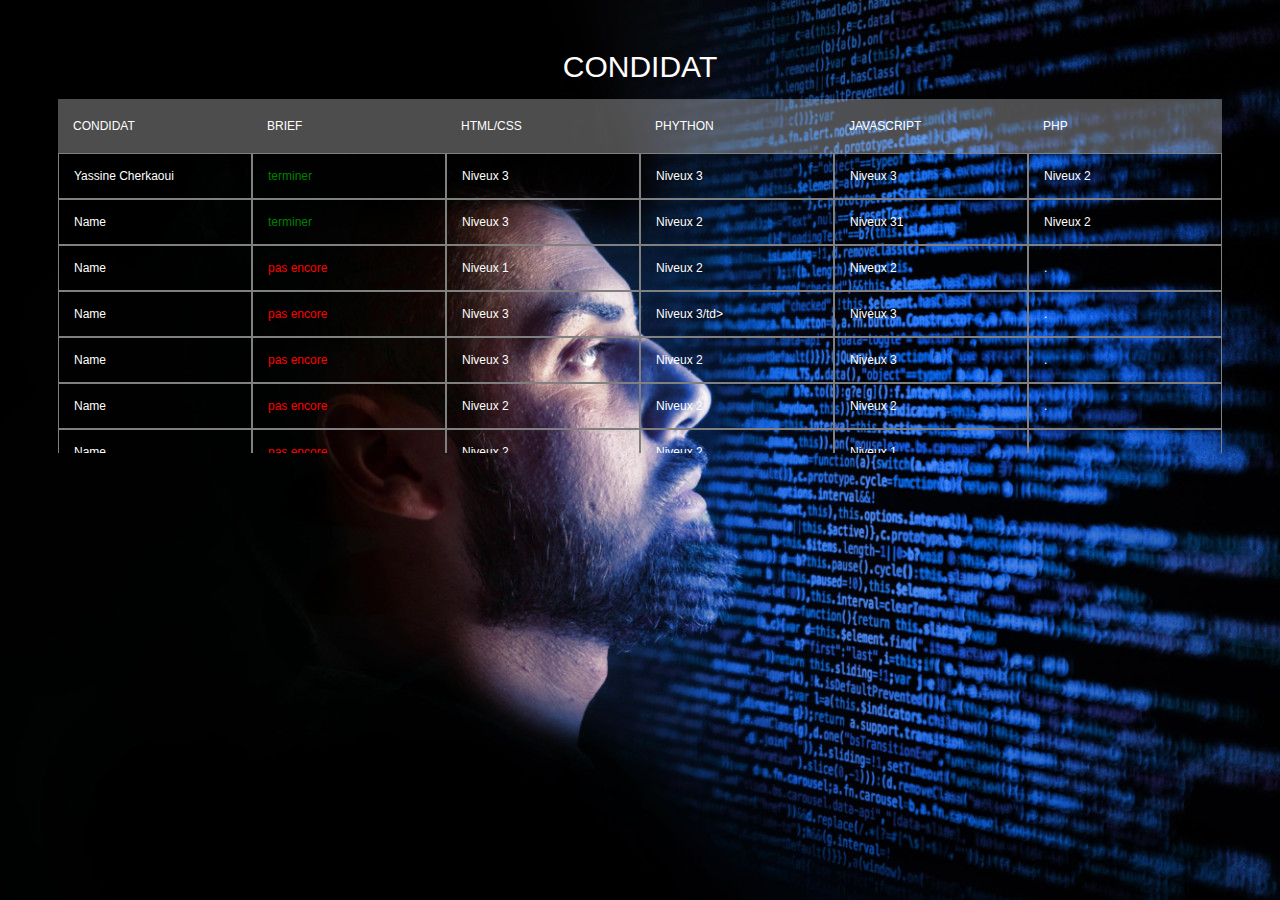
<file: dochboard.html>
<!DOCTYPE html>
<html lang="en">
<head>
    <meta charset="UTF-8">
    
    <link rel="stylesheet" href="Css/board.css">
    <title>board</title>
</head>
<body>
        <section>
                
                <h1>CONDIDAT</h1>
                <div class="tbl-header">
                  <table cellpadding="0" cellspacing="0" border="0">
                    <thead>
                      <tr>
                        <th>Condidat</th>
                        <th>Brief</th>
                        <th>Html/css</th>
                        <th>Phython</th>
                        <th> JavaScript</th>
                        <th> Php</th>
                      </tr>
                    </thead>
                  </table>
                </div>
                <div class="tbl-content">
                  <table cellpadding="0" cellspacing="0" border="0">
                    <tbody>
                      <tr>
                        <td>Yassine Cherkaoui</td>
                        <td class="verre">terminer</td>
                        <td>Niveux 3</td>
                        <td>Niveux 3</td>
                        <td>Niveux 3</td>
                        <td>Niveux 2</td>
                      </tr>
                      <tr>
                        <td>Name</td>
                        <td class="verre">terminer</td>
                        <td>Niveux 3</td>
                        <td>Niveux 2</td>
                        <td>Niveux 31</td>
                        <td>Niveux 2</td>
                      </tr>
                      <tr>
                        <td>Name</td>
                        <td class="red">pas encore</td>
                        <td>Niveux 1</td>
                        <td>Niveux 2</td>
                        <td>Niveux 2</td>
                        <td>.</td>
                      </tr>
                      <tr>
                        <td>Name</td>
                        <td class="red">pas encore</td>
                        <td>Niveux 3</td>
                        <td>Niveux 3/td>
                        <td>Niveux 3</td>
                        <td>.</td>
                      </tr>
                      <tr>
                        <td>Name</td>
                        <td class="red">pas encore </td>
                        <td>Niveux 3</td>
                        <td>Niveux 2</td>
                        <td>Niveux 3</td>
                        <td>.</td>
                      </tr>
                      <tr>
                        <td>Name</td>
                        <td class="red">pas encore</td>
                        <td>Niveux 2</td>
                        <td>Niveux 2</td>
                        <td>Niveux 2</td>
                        <td>.</td>
                      </tr>
                      <tr>
                        <td>Name</td>
                        <td class="red">pas encore</td>
                        <td>Niveux 2</td>
                        <td>Niveux 2</td>
                        <td>Niveux 1</td>
                        <td>.</td>
                      </tr>
                      <tr>
                        <td>Name</td>
                        <td class="red">pas encore</td>
                        <td>Niveux 1</td>
                        <td>Niveux 1</td>
                        <td>Niveux 1</td>
                        <td>.</td>
                      </tr>
                      <tr>
                        <td>Name</td>
                        <td class="red">pas encore </td>
                        <td>Niveux 1</td>
                        <td>Niveux 1</td>
                        <td>Niveux 1</td>
                        <td>.</td>
                      </tr>
                      <tr>
                        <td>Name</td>
                        <td class="verre">Terminer</td>
                        <td>Niveux 1</td>
                        <td>Niveux 1</td>
                        <td>Niveux 1</td>
                        <td>Niveux 2</td>
                      </tr>
                      
                      
                      
                    </tbody>
                  </table>
                </div>
              </section>
              
              
              
    
</body>
</html>
</file>
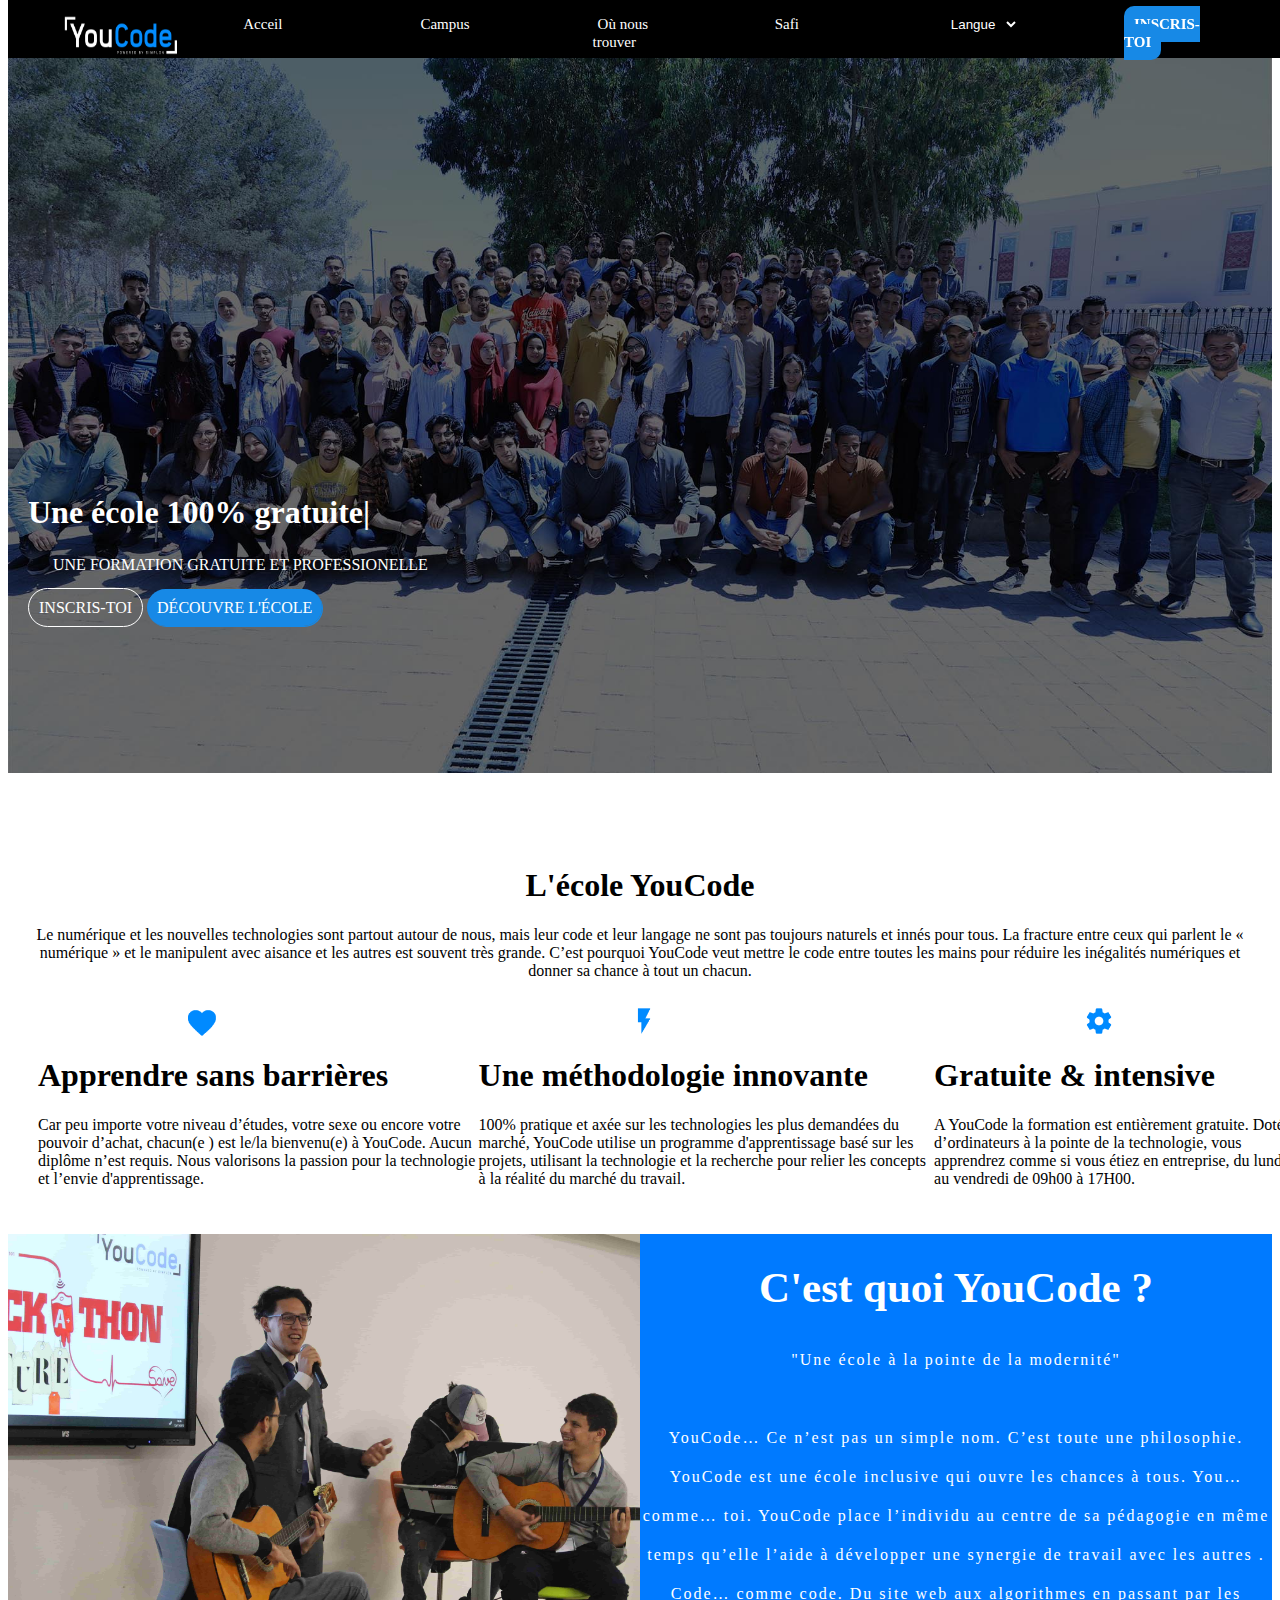
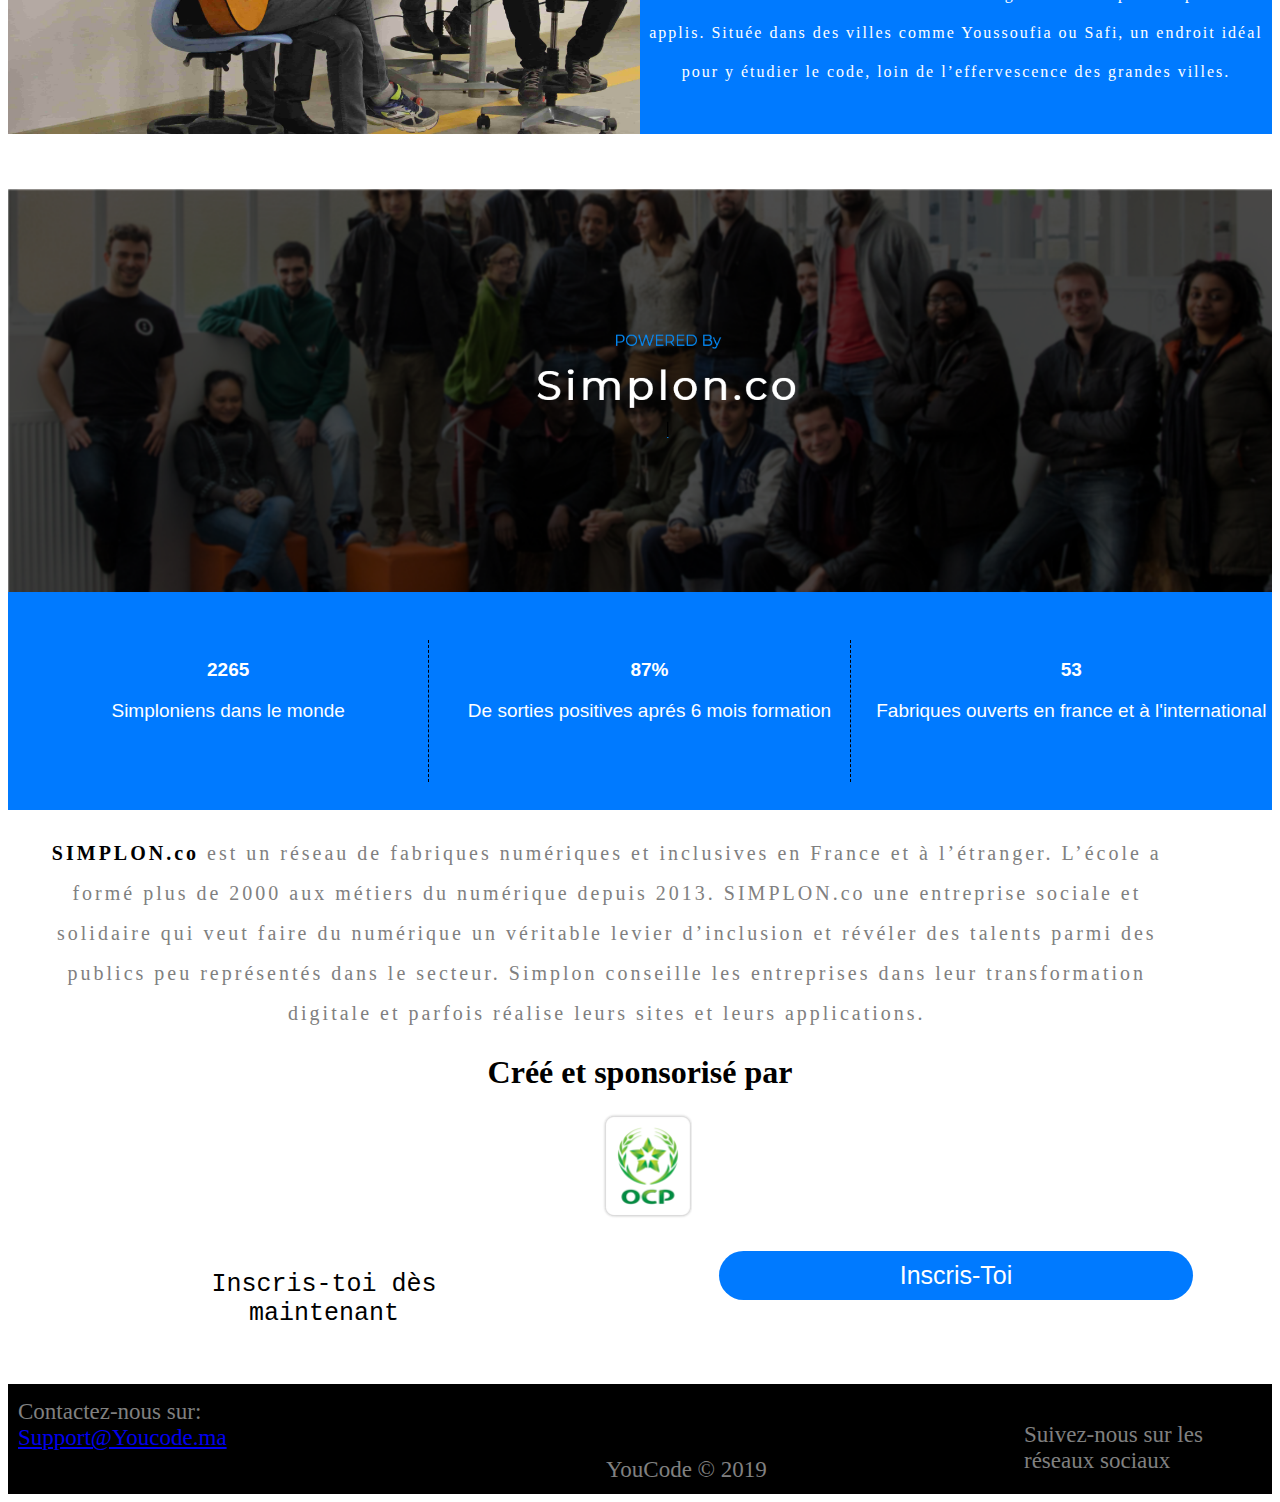
<file: Home.html>
<!DOCTYPE html>
<html lang="en">
<head>
    <meta charset="UTF-8">
    <meta name="viewport" content="width=device-width, initial-scale=1.0">
    <meta http-equiv="X-UA-Compatible" content="ie=edge">
    <link rel="stylesheet" href="Css/HomeCss.css">
    <title>Home</title>
    <style>
      
    </style>
</head>
<body>

<!--Header-->
<div class="d1"> <!--BackgrandImage-->
    <nav class="navbar">
        <ul>

            <li class="li li1">
               <img src="img/white.png" width="120px" height="40px" alt ="image">
<!--image-->
            </li>
            <li class="li li2">
             
                <a href="#">Acceil</a>
                </li>
                <li class="li li3">
                <!--champus-->
                <a href="#">Campus</a>
                    </li>
                    <li class="li li4">
                            <a href="#">Où nous trouver</a>
                            <!--brief-->
                                </li>
                                <li class="li li5">
                                    <a href="#">Safi</a>
                                    <!--brief-->
                                        </li>
                                <li class="li li6">
                                     <select id="select1">
                                                <option value="Langue">Langue</option>
                                            <option value="Français">Français</option>
                                            <option value="Arabe">Arabe</option>
                                        </select>
                                        <!--brief-->
                                            </li>
                                <li class="li li5">
                                        <a href="#" id="a5">INSCRIS-TOI</a>
                                        <!--brief-->
                                            </li>
        </ul>

      </nav></div>
      <div class="div1">
            <h1>
                    <!--Tittle-->
                    Une école 100% gratuite|
                </h1>
                <p id="paragraph1">
                   
                      UNE FORMATION GRATUITE ET PROFESSIONELLE    
                </p>
                <!--2 button Hever-->
                <a href="#" class="link1">INSCRIS-TOI</a>
                <a href="#" class="link2"><i class="fas fa-play-circle"></i> DÉCOUVRE L'ÉCOLE </a>
      </div>
      <!--body-->

                    <div class="divGeneral">
                                                 
                                                                            <div style="text-align: center; width: 100%; height: 50%; ">
                                                                                        <h1> L'école YouCode</h1>
                                                                                        <p style="margin:10px;">
                                                                                            Le numérique et les nouvelles technologies sont partout autour de nous, mais leur code et leur langage ne sont pas toujours naturels et innés pour tous. 
                                                                                            La fracture entre ceux qui parlent le « numérique » et le manipulent avec aisance et les autres est souvent très grande.
                                                                                            C’est pourquoi YouCode veut mettre le code entre toutes les mains pour réduire les inégalités numériques et donner sa chance à tout un chacun.
                                                                                        </p>
                                                                            
                                                                            </div>
                                                       <div id="divGen">                 
                                                                <div class="divP1 divC1">
                                                                                <p id="parImage" ></p>
                                                                              <h1><!--title para1-->Apprendre sans barrières</h1>
                                                                                <p>Car peu importe votre niveau d’études, votre sexe ou encore votre pouvoir d’achat,
                                                                                     chacun(e ) est le/la bienvenu(e) à YouCode. Aucun diplôme n’est requis.
                                                                                     Nous valorisons la passion pour la technologie et l’envie d'apprentissage.</p>
                                                                               
                                                                </div>
                                                                         <div class="divP1 divC2">
                                                                                <p id="parImage2" ></p>
                                                                                <h1><!--title para1--> Une méthodologie innovante</h1>
                                                                                <p><!-- Text1-->
                                                                                    100% pratique et axée sur les technologies les plus demandées du marché,
                                                                                     YouCode utilise un programme d'apprentissage basé sur les projets,
                                                                                     utilisant la technologie et la recherche pour relier les concepts à la réalité du marché du travail.
                                                                                </p>
                                                                                
                                                                         </div>
                                                                        <div class="divP1 divC3">
                                                                                <p id="parImage3" ></p>
                                                                                <h1><!--title para1-->Gratuite & intensive</h1>
                                                                                <p><!-- Text1-->
                                                                                    A YouCode la formation est entièrement gratuite. Dotés d’ordinateurs à la pointe de la technologie,
                                                                                     vous apprendrez comme si vous étiez en entreprise, du lundi au vendredi de 09h00 à 17H00.
                                                                                </p>
                                                                                
                                                                        </div>
                                                 </div>
    </div>
    <div class="divpran2">
                                    <div>
                            
                                    </div>
                                <div class="divBlue"><!--Text BackColor Blue-->
                                        <h1>
                                                C'est quoi YouCode ?
                                        </h1>
                                        <p>
                                                "Une école à la pointe de la modernité" <br>
                                                <br>

                                                YouCode… Ce n’est pas un simple nom. C’est toute une philosophie.
                                                 YouCode est une école inclusive qui ouvre les chances à tous. You… comme… toi.
                                                  YouCode place l’individu au centre de sa pédagogie en même temps qu’elle l’aide à développer une synergie de travail avec les autres .
                                                   Code… comme code. Du site web aux algorithmes en passant par les applis.
                                                 Située dans des villes comme Youssoufia ou Safi, un endroit idéal pour y étudier le code,
                                                  loin de l’effervescence des grandes villes.
                                        </p>
                                </div>
    </div>
    <div class="divprans3">
    <div class="divprans3Img div1p"><!-- Image-->
     
    
    </div>
                                    <div class="divprans3Img div2p"><!-- Les text-->
                                                            <div class=" divCh divCh1">
                                                                   <p> 2265</p>
                                                                    Simploniens dans le monde
                                                            </div>
                                                            <div class=" divCh divCh1">
                                                                <!--meme class-->
                                                            <p> 87%</p>   
                                                        De sorties positives aprés 6 mois formation
                                                                </div>
                                                                <div class="divCh">
                                                                <!--meme class-->
                                                              <p>53</p>  
                                                        Fabriques ouverts en france et à l'international
                                                                    </div>
                                    </div>
    </div>
    <div class="dv1">
            <!--text--><span id="tbold">SIMPLON.co</span> est un réseau de fabriques numériques et inclusives en France et à l’étranger. L’école a formé plus de 2000 aux métiers du numérique depuis 2013.

SIMPLON.co une entreprise sociale et solidaire qui veut faire du numérique un véritable levier d’inclusion et révéler des talents parmi des publics peu représentés dans le secteur.

Simplon conseille les entreprises dans leur transformation digitale et parfois réalise leurs sites et leurs applications.
    </div>
    <div class="dv2">
                                <h1><!--title--> Créé et sponsorisé par</h1>
                                <p class="paraImge"></p>
                                <div id="dd1">
                                    <p class="paraflex paraflex1"> <!-- title--> Inscris-toi dès maintenant</h1>
                                    <p class="paraflex paraflex2"><button><!--Hever--> Inscris-Toi</button></p>
                                </div>
    </div>

</div>
<!--FOOTER les div meme class-->
                        <div class="dv3">
                                
                                
                                        <div class="df1">Contactez-nous sur:
                                        <br>
                                    <!--icon Message--> <a href="#">Support@Youcode.ma</a>    
                                        </div>
                                        <div class="df1 dfc1"> <p id="tcenter">YouCode © 2019</p></div>
                                        <div class="df1 dfc2"> <p>Suivez-nous sur les réseaux sociaux</p>
                                        
                                            <!--iCon-->
                                            <i><!--facebook--></i>
                                            <i> <!--twitter--></i>
                                            <i> <!--linkdin--></i>
                                            <i> <!--youtube--></i>
                                        </div>
                            </div>
    </body>
</html>
</file>
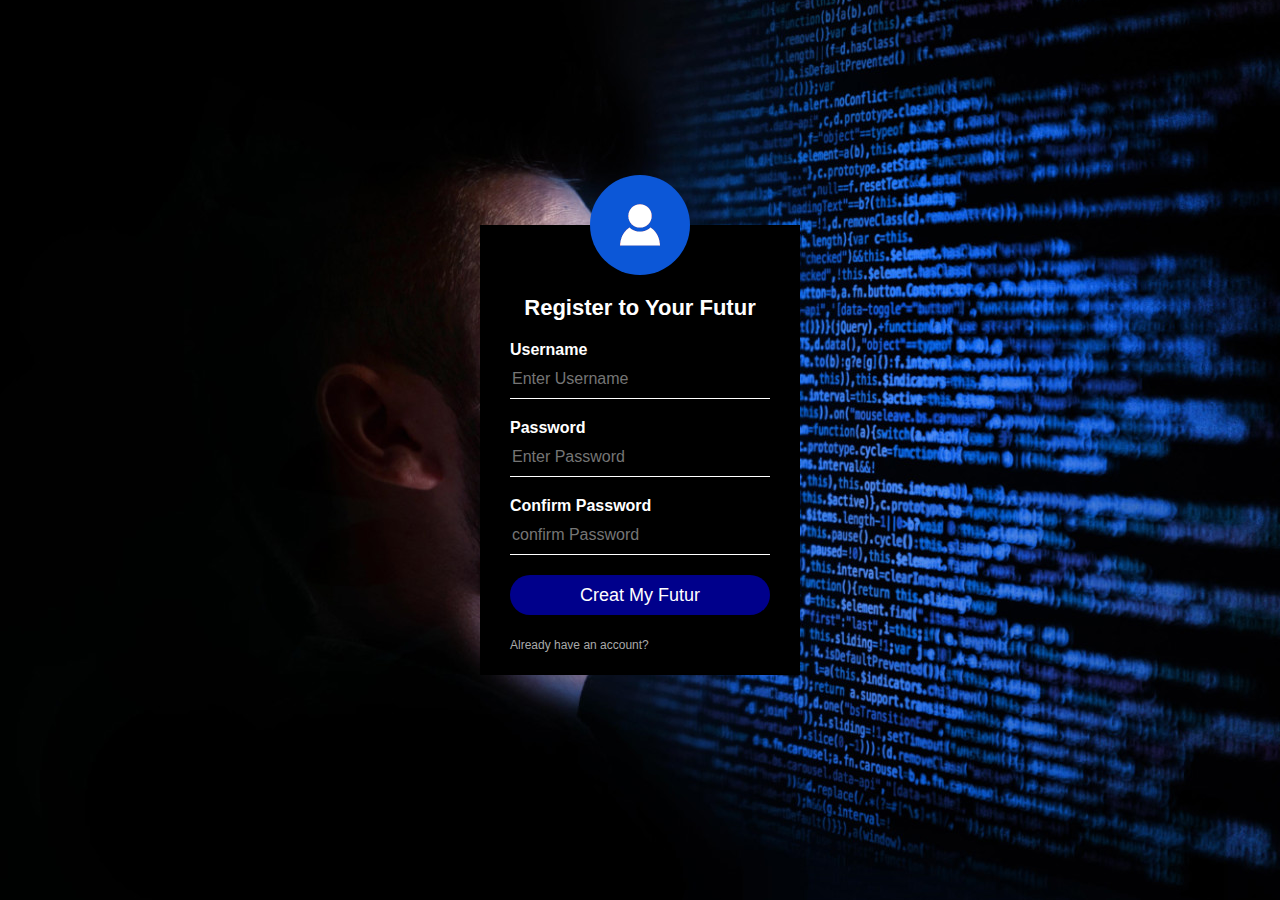
<file: Inscription.html>
<html>
<head>
<title>Login</title>
    <link rel="stylesheet" type="text/css" href="Css/InscriptionCss.css">
<body>
    <div class="loginbox">
    <img src="img/avatar.png" class="avatar">
        <h1>Register to Your Futur</h1>
        <form>
            <p>Username</p>
            <input type="text" name="" placeholder="Enter Username">
            <p>Password</p>
            <input type="password" name="" placeholder="Enter Password">
            <p>Confirm Password</p>
            <input type="password" name="" placeholder="confirm Password">
            <input type="submit" name="" value="Creat My Futur">
            <a href="#">Already have an account?</a><br>
        
        </form>
        
    </div>

</body>
</head>
</html>
</file>
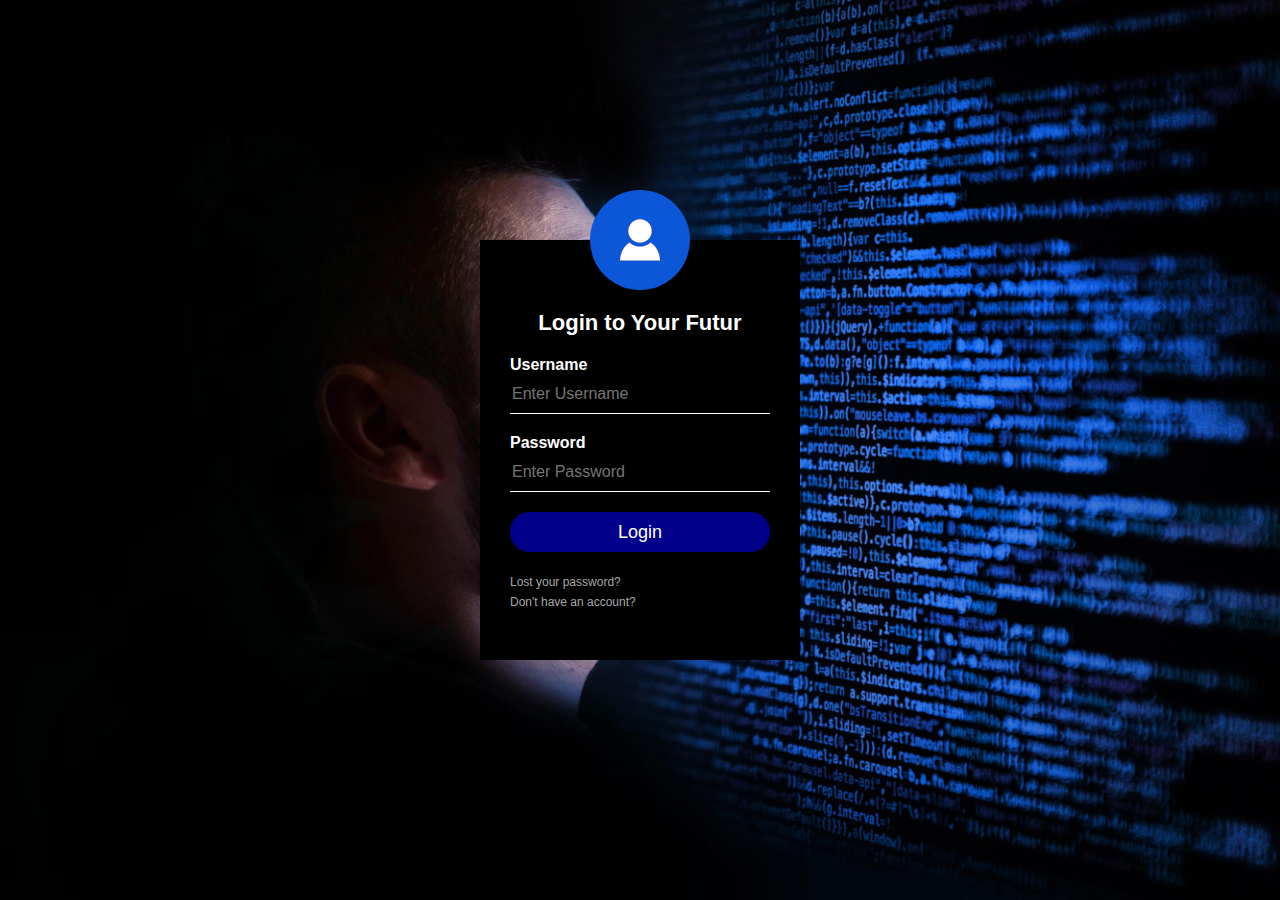
<file: login.html>
<html>
<head>
<title>Login</title>
    <link rel="stylesheet" type="text/css" href="Css/logingcss.css">
<body>
    <div class="loginbox">
    <img src="img/avatar.png" class="avatar">
        <h1>Login to Your Futur</h1>
        <form>
            <p>Username</p>
            <input type="text" name="" placeholder="Enter Username">
            <p>Password</p>
            <input type="password" name="" placeholder="Enter Password">
            <input type="submit" name="" value="Login">
            <a href="lost password.html">Lost your password?</a><br>
            <a href="Inscription.html">Don't have an account?</a>
        </form>
        
    </div>

</body>
</head>
</html>
</file>
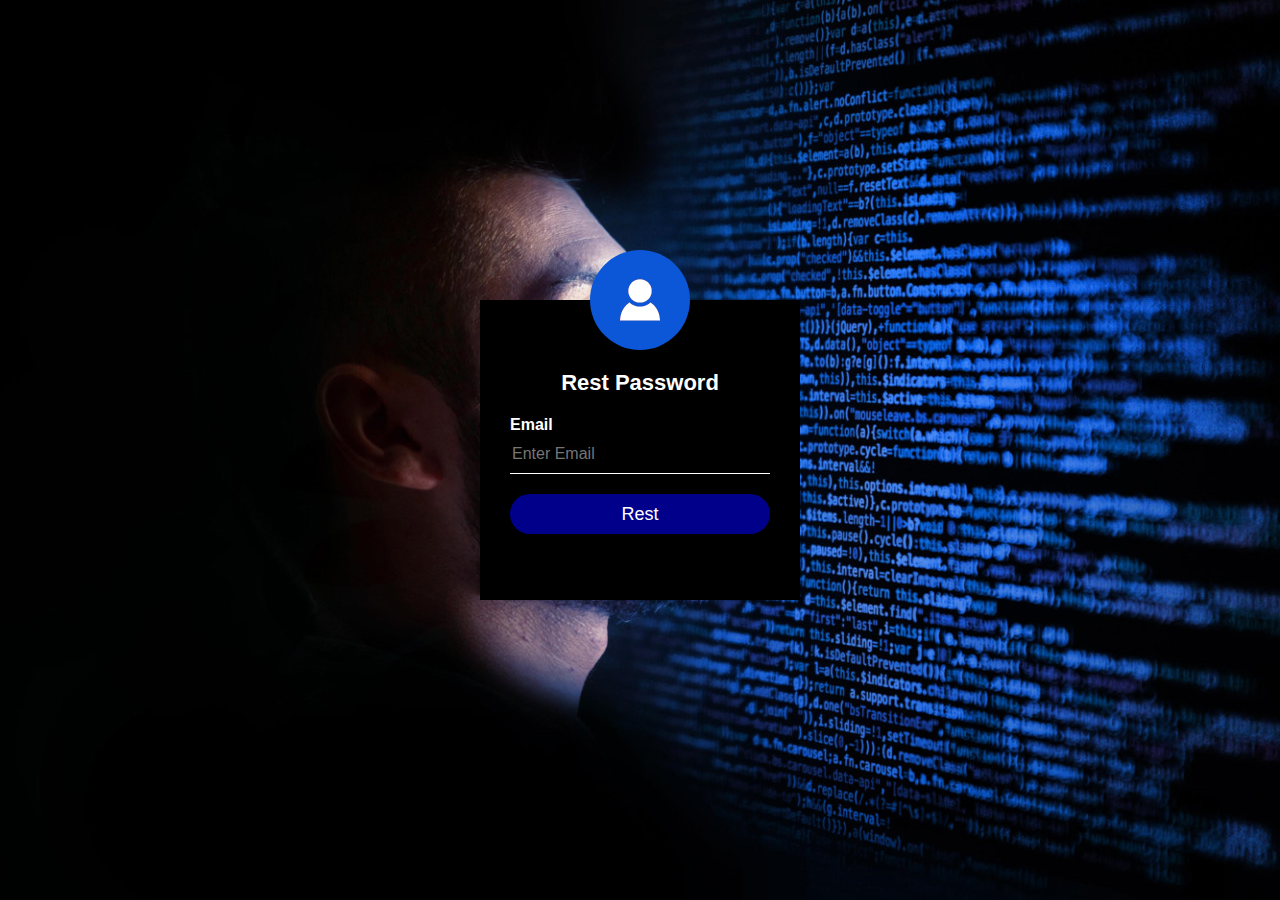
<file: lost password.html>
<html>
<head>
<title>Rest</title>
    <link rel="stylesheet" type="text/css" href="Css/lostcss.css">
<body>
    <div class="loginbox">
    <img src="img/avatar.png" class="avatar">
        <h1>Rest Password</h1>
        <form>
            <p>Email</p>
            <input type="text" name="" placeholder="Enter Email">
            
            <input type="submit" name="" value="Rest">
            
        </form>
        
    </div>

</body>
</head>
</html>
</file>
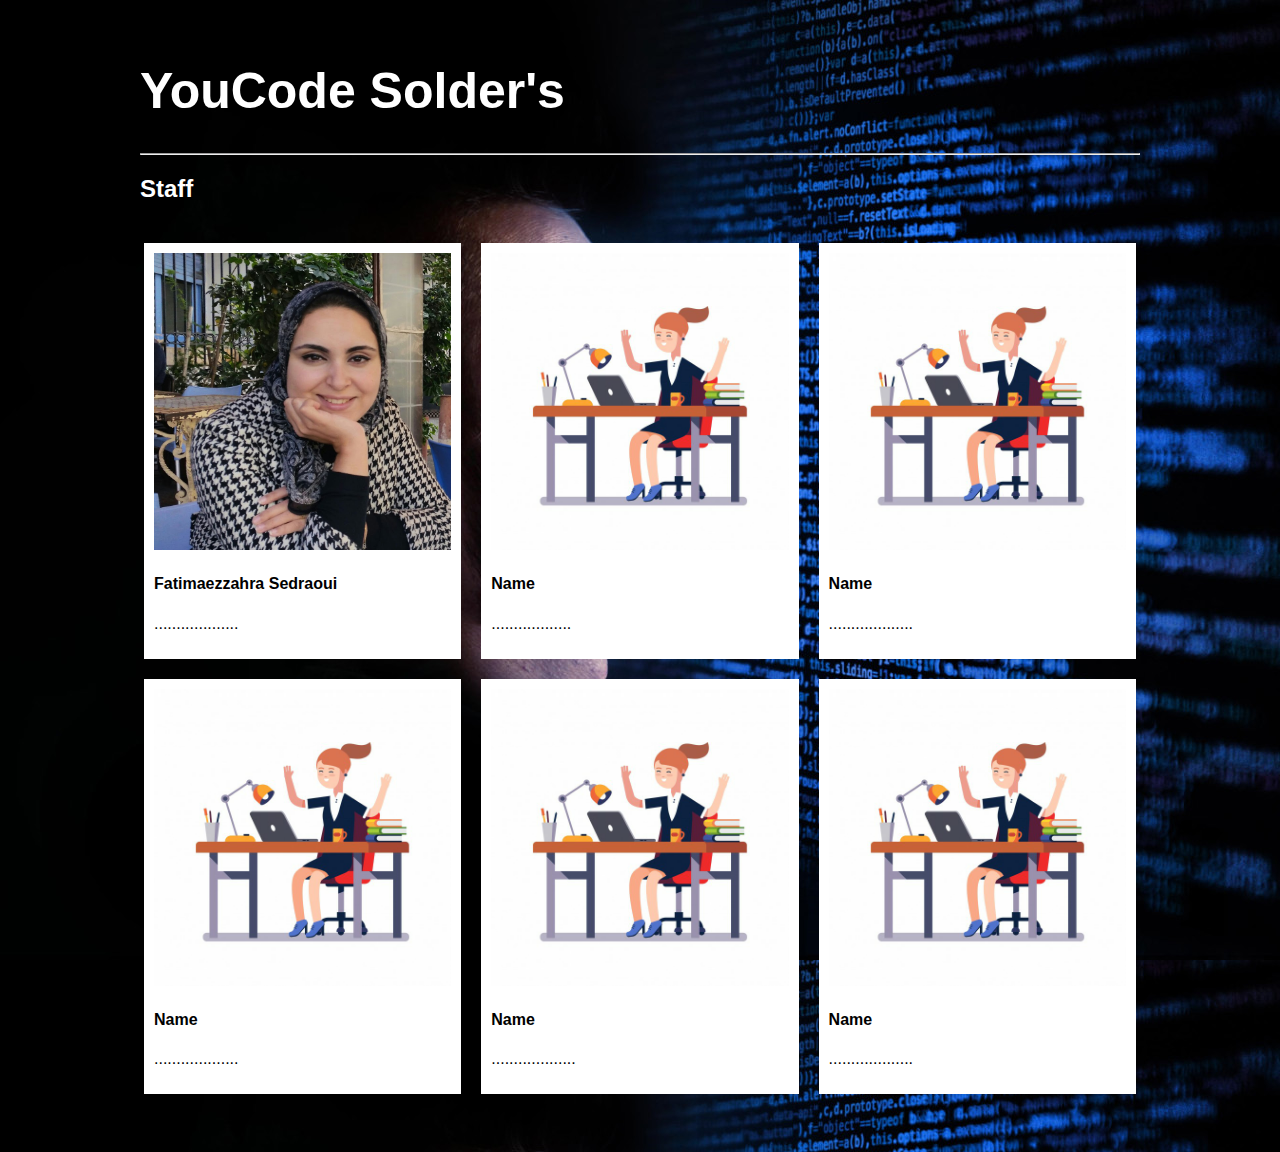
<file: Staff.html>
<!DOCTYPE html>
<html>
<head>
    <title>Staff</title>
<meta name="viewport" content="width=device-width, initial-scale=1">
<link rel="stylesheet" href="Css/TeamCss.css">
</head>
<body>


<div class="main">

<h1>YouCode Solder's</h1>
<hr>
<h2>Staff</h2>

<div class="row">
    <div class="column ">
      <div class="content">
        <img src="img/Staff.jpg" alt="Staff" style="width:100%">
        <h4>Fatimaezzahra Sedraoui</h4>
        <p>...................</p>
      </div>
    </div>
    <div class="column ">
      <div class="content">
      <img src="img/Staff.png" alt="pic" style="width:100%">
        <h4>Name</h4>
        <p>..................</p>
      </div>
    </div>
    <div class="column ">
      <div class="content">
      <img src="img/Staff.png" alt="pic" style="width:100%">
        <h4>Name</h4>
        <p>...................</p>
      </div>
    </div>
    <div class="column ">
      <div class="content">
      <img src="img/Staff.png" alt="pic" style="width:100%">
        <h4>Name</h4>
        <p>...................</p>
      </div>
    </div>
    <div class="column ">
      <div class="content">
      <img src="img/Staff.png" alt="pic" style="width:100%">
        <h4>Name</h4>
        <p>...................</p>
      </div>
    </div>
    <div class="column ">
      <div class="content">
      <img src="img/Staff.png" alt="pic" style="width:100%">
        <h4>Name</h4>
        <p>...................</p>
      </div>
    </div>


  <script>
    filterSelection("all")
    function filterSelection(c) {
      var x, i;
      x = document.getElementsByClassName("column");
      if (c == "all") c = "";
      for (i = 0; i < x.length; i++) {
        w3RemoveClass(x[i], "show");
        if (x[i].className.indexOf(c) > -1) w3AddClass(x[i], "show");
      }
    }
    
    function w3AddClass(element, name) {
      var i, arr1, arr2;
      arr1 = element.className.split(" ");
      arr2 = name.split(" ");
      for (i = 0; i < arr2.length; i++) {
        if (arr1.indexOf(arr2[i]) == -1) {element.className += " " + arr2[i];}
      }
    }
    
    function w3RemoveClass(element, name) {
      var i, arr1, arr2;
      arr1 = element.className.split(" ");
      arr2 = name.split(" ");
      for (i = 0; i < arr2.length; i++) {
        while (arr1.indexOf(arr2[i]) > -1) {
          arr1.splice(arr1.indexOf(arr2[i]), 1);     
        }
      }
      element.className = arr1.join(" ");
    }
    
    
    
    
    </script>
</body>
</html>
</file>
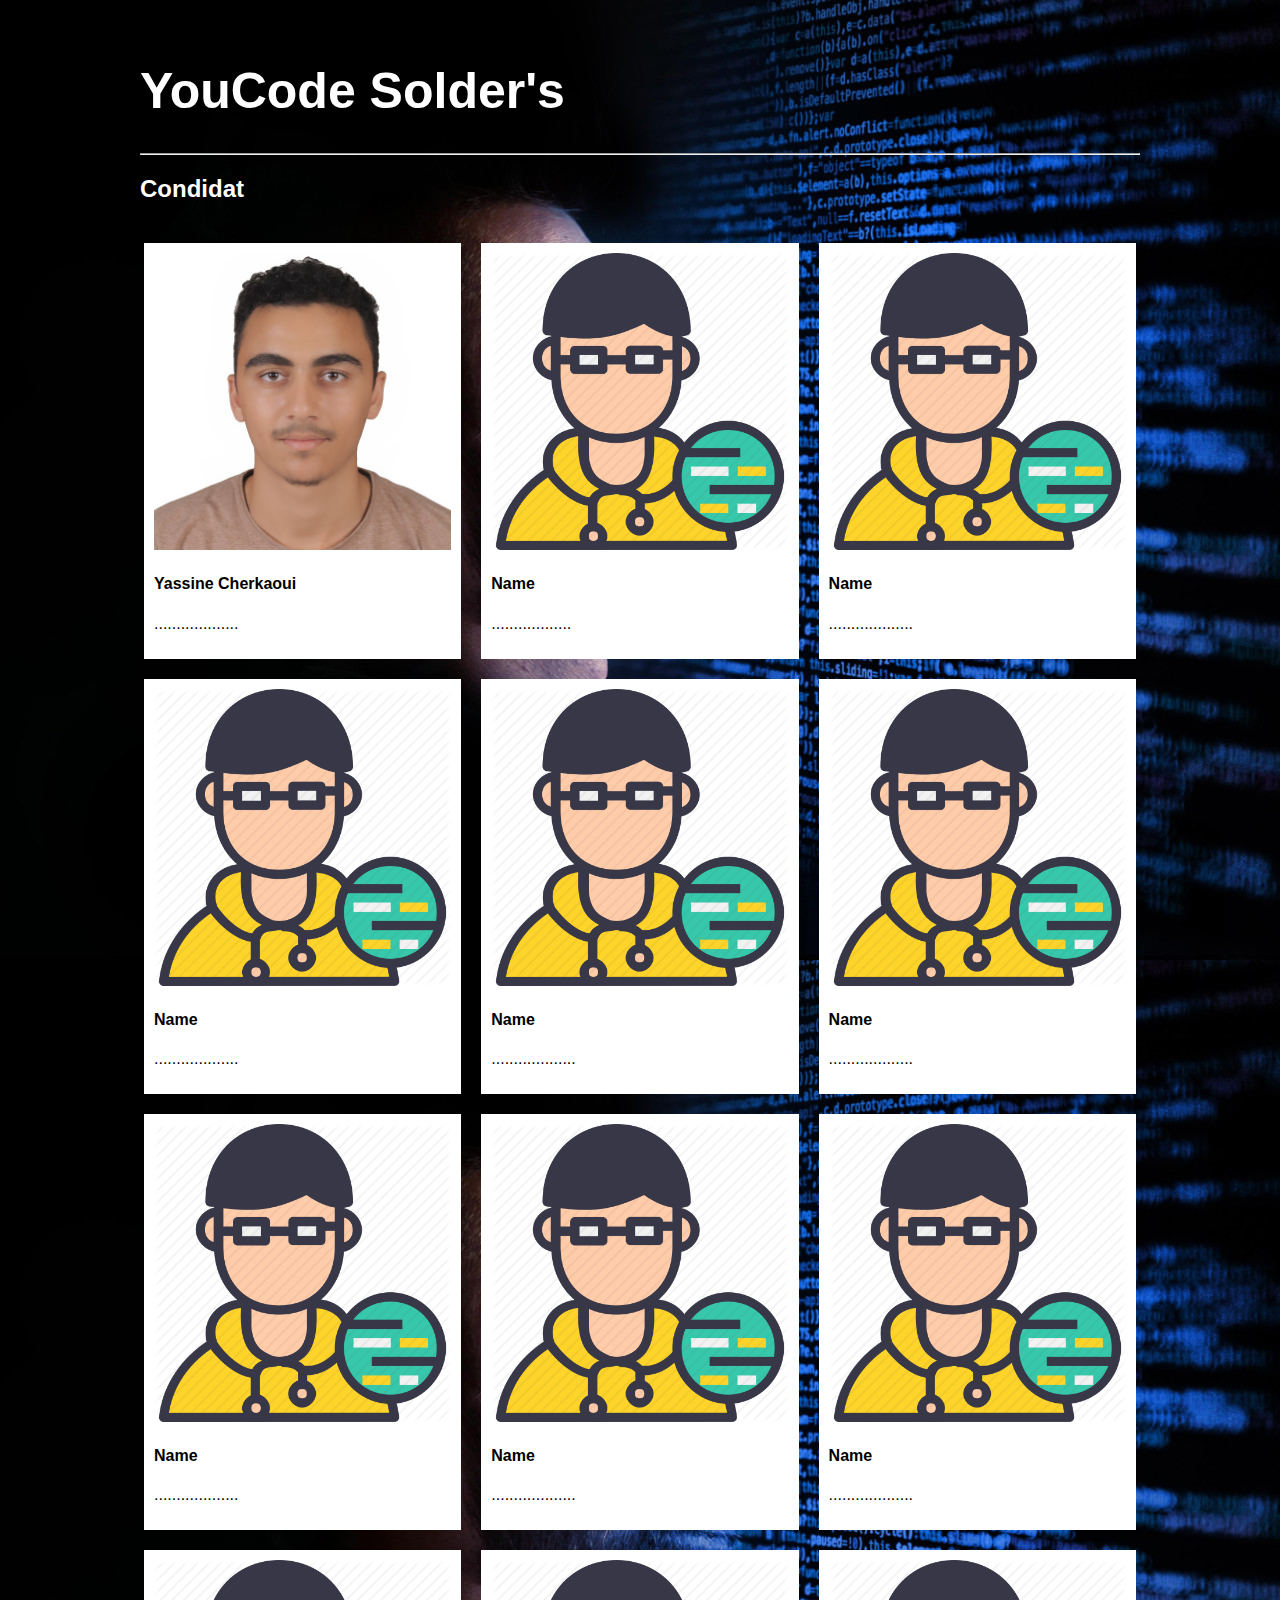
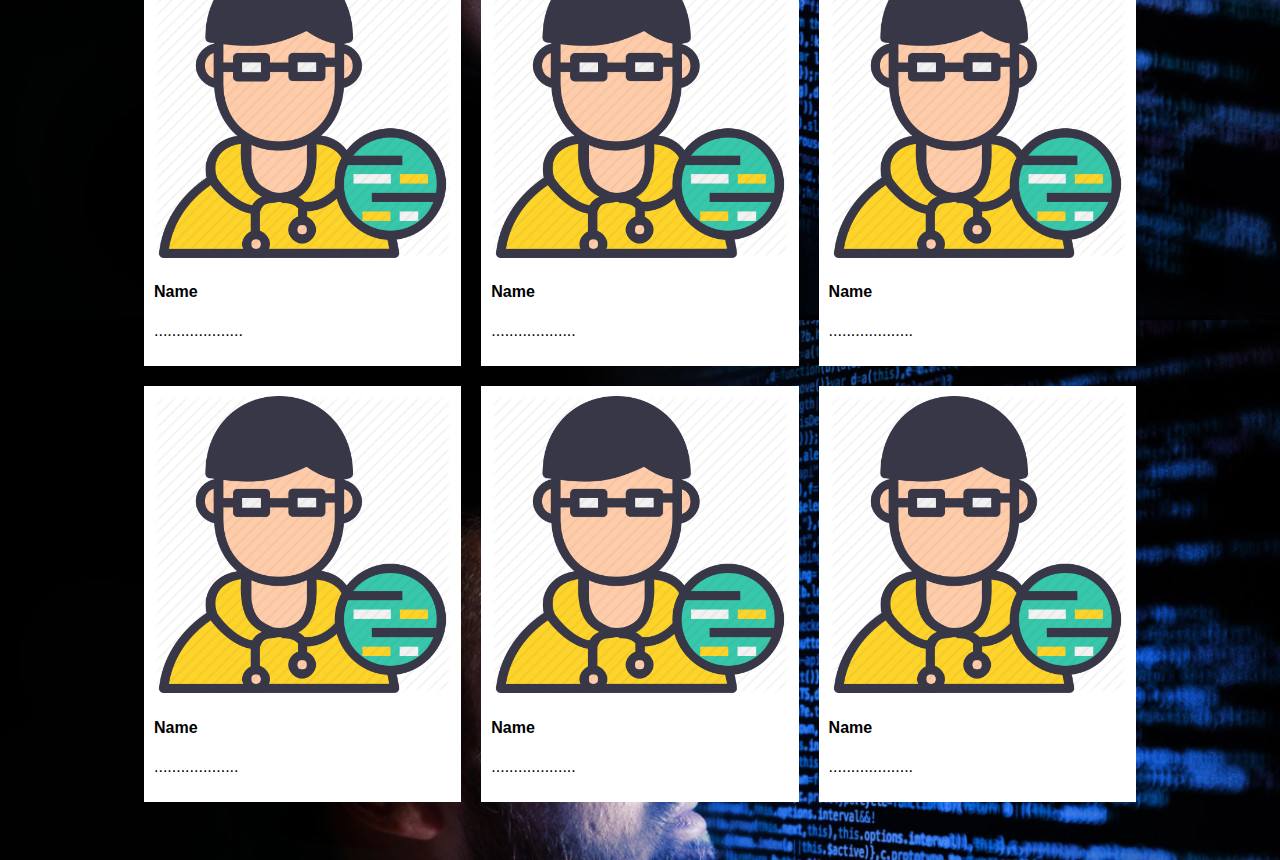
<file: Team.html>
<!DOCTYPE html>
<html>
<head>
  <title>Team</title>
<meta name="viewport" content="width=device-width, initial-scale=1">
<link rel="stylesheet" href="Css/TeamCss.css">
</head>
<body>


<div class="main">

<h1>YouCode Solder's</h1>
<hr>
<h2>Condidat</h2>

<div class="row">
  <div class="column ">
    <div class="content">
      <img src="img/myimg.jpg" alt="My Image" style="width:100%">
      <h4>Yassine Cherkaoui</h4>
      <p>...................</p>
    </div>
  </div>
  <div class="column ">
    <div class="content">
    <img src="img/pers.png" alt="pic" style="width:100%">
      <h4>Name</h4>
      <p>..................</p>
    </div>
  </div>
  <div class="column ">
    <div class="content">
    <img src="img/pers.png" alt="pic" style="width:100%">
      <h4>Name</h4>
      <p>...................</p>
    </div>
  </div>
  <div class="column ">
    <div class="content">
    <img src="img/pers.png" alt="pic" style="width:100%">
      <h4>Name</h4>
      <p>...................</p>
    </div>
  </div>
  <div class="column ">
    <div class="content">
    <img src="img/pers.png" alt="pic" style="width:100%">
      <h4>Name</h4>
      <p>...................</p>
    </div>
  </div>
  <div class="column ">
    <div class="content">
    <img src="img/pers.png" alt="pic" style="width:100%">
      <h4>Name</h4>
      <p>...................</p>
    </div>
  </div>
  <div class="column ">
    <div class="content">
    <img src="img/pers.png" alt="pic" style="width:100%">
      <h4>Name</h4>
      <p>...................</p>
    </div>
  </div>
  <div class="column ">
    <div class="content">
    <img src="img/pers.png" alt="pic" style="width:100%">
      <h4>Name</h4>
      <p>...................</p>
    </div>
  </div>
  <div class="column ">
    <div class="content">
    <img src="img/pers.png" alt="pic" style="width:100%">
      <h4>Name</h4>
      <p>...................</p>
    </div>
  </div>

  <div class="column cars">
    <div class="content">
      <img src="img/pers.png" alt="pic" style="width:100%">
      <h4>Name</h4>
      <p>....................</p>
    </div>
  </div>
  <div class="column ">
    <div class="content">
    <img src="img/pers.png" alt="pic" style="width:100%">
      <h4>Name</h4>
      <p>...................</p>
    </div>
  </div>
  <div class="column ">
    <div class="content">
    <img src="img/pers.png" alt="pic" style="width:100%">
      <h4>Name</h4>
      <p>...................</p>
    </div>
  </div>

  <div class="column ">
    <div class="content">
      <img src="img/pers.png" alt="pic" style="width:100%">
      <h4>Name</h4>
      <p>...................</p>
    </div>
  </div>
  <div class="column ">
    <div class="content">
    <img src="img/pers.png" alt="pic" style="width:100%">
      <h4>Name</h4>
      <p>...................</p>
    </div>
  </div>
  <div class="column ">
    <div class="content">
    <img src="img/pers.png" alt="pic" style="width:100%">
      <h4>Name</h4>
      <p>...................</p>
    </div>
  </div>

</div>


</div>

<script>
filterSelection("all")
function filterSelection(c) {
  var x, i;
  x = document.getElementsByClassName("column");
  if (c == "all") c = "";
  for (i = 0; i < x.length; i++) {
    w3RemoveClass(x[i], "show");
    if (x[i].className.indexOf(c) > -1) w3AddClass(x[i], "show");
  }
}

function w3AddClass(element, name) {
  var i, arr1, arr2;
  arr1 = element.className.split(" ");
  arr2 = name.split(" ");
  for (i = 0; i < arr2.length; i++) {
    if (arr1.indexOf(arr2[i]) == -1) {element.className += " " + arr2[i];}
  }
}

function w3RemoveClass(element, name) {
  var i, arr1, arr2;
  arr1 = element.className.split(" ");
  arr2 = name.split(" ");
  for (i = 0; i < arr2.length; i++) {
    while (arr1.indexOf(arr2[i]) > -1) {
      arr1.splice(arr1.indexOf(arr2[i]), 1);     
    }
  }
  element.className = arr1.join(" ");
}




</script>

</body>
</html>
</file>
<file: Css/board.css>
h1{
    font-size: 30px;
    color: #fff;
    text-transform: uppercase;
    font-weight: 300;
    text-align: center;
    margin-bottom: 15px;
  }
  table{
    width:100%;
    table-layout: fixed;

  }
  .tbl-header{
    background-color: rgba(255, 255, 255, 0.3);
   }
  .tbl-content{
    height:300px;
    overflow-x:auto;
    margin-top: 0px;
    
  }
  th{
    padding: 20px 15px;
    text-align: left;
    font-weight: 500;
    font-size: 12px;
    color: #fff;
    text-transform: uppercase;
    
  }
  td{
    padding: 15px;
    text-align: left;
    vertical-align:middle;
    font-weight: 300;
    font-size: 12px;
    color: #fff;
    border-bottom: solid 1px red;
    border: 1px solid gray;
  }
  
  
 
  
  @import url(https://fonts.googleapis.com/css?family=Roboto:400,500,300,700);
  body{
    background-image: url(../img/background.jpg);
    font-family: 'Roboto', sans-serif;
  }
  section{
    margin: 50px;
  }
  
  
  
  .made-with-love {
    margin-top: 40px;
    padding: 10px;
    clear: left;
    text-align: center;
    font-size: 10px;
    font-family: arial;
    color: #fff;
  }
  .made-with-love i {
    font-style: normal;
    color: #F50057;
    font-size: 14px;
    position: relative;
    top: 2px;
  }
  .made-with-love a {
    color: #fff;
    text-decoration: none;
  }
  .made-with-love a:hover {
    text-decoration: underline;
  }
  
  
  
  
  ::-webkit-scrollbar {
      width: 6px;
  } 
  ::-webkit-scrollbar-track {
      -webkit-box-shadow: inset 0 0 6px rgba(0,0,0,0.3); 
  } 
  ::-webkit-scrollbar-thumb {
      -webkit-box-shadow: inset 0 0 6px rgba(0,0,0,0.3); 
  }
  .red{
      color: red;
  }
  .verre{
      color: green;
  }
</file>
<file: Css/HomeCss.css>
/*header*/
       
.d1{
    background-image: url(../img/Home\ FO.jpg);
    width: 100%;
    height: 765px;
    background-size: cover;
    background-repeat: no-repeat;
    position: relative;

   
    
}
.dp1{
    background-image: url(../img/imageSlider2.jpg);
    width: 100%;
    height: 500px;
    background-size: cover;
    background-repeat: no-repeat;
    position: relative;

   
    
}
nav{
    background-color: black;
    width: 100%;
    height: 60px;
    position: fixed;
    z-index: 2;
    margin-top: -10px;
    
  
    
}

ul{
    width: 100%;
    height: 100%;
    margin-top: 17px;
    display: flex;
}
ul li{
    margin:-10px 50px auto auto;
  
    padding: 10px;
    list-style-type: none;
width: 10%;
height: 100%;

}
li a{
    padding: 5px;
    text-decoration: none;
    color: white;
    font-size: 15px;
    
}

li:first-child{
    text-align:left ;
}
#a5{
    font-weight: bold;
 
background-color: rgb(23, 137, 230);
padding: 10px;
border-radius: 10px ;
}

#select1{
    background-color: black;
    border: none;
    color: white;

}
#select1 option{
    background-color: white;
    color: black;
}
.div1{
    position: relative;
    z-index: 1;
    margin-top: -300px;
    left: 20px;
    color: white;
  
}
.link1{
padding: 10px;
border:1.5px solid white ;
text-decoration: none;
color: white;
border-radius: 30px;
}
.link2{
padding: 10px;
text-decoration: none;
color: white;
border-radius: 30px;

background-color: rgb(23, 137, 230);
box-shadow: 1px 1px 0px rgb(23, 137, 230);
}
.link2:hover{
    color: gray;
    background-color: white;
    box-shadow: none;
}
.link1:hover{
    color: black;
    background-color:white ;
   
}

    #paragraph1{
    font-family: 'Montserrat';

  
    color: white;
    margin: 25px;
    }



/*page Homme*/

*{
    box-sizing: border-box;
}
#divGen{
    width: 100%;
    height: 50%;
    display: flex;
    justify-content: center;
    margin-left: 30px;
}
.divp1{
    width: 32%;
    height: 100%;
   
   
}

.divC1 p:first-child{
background-image: url(../img/icon1.png);
width: 30px;
height: 30px;
background-repeat: no-repeat;
background-size: cover;
margin-left: 150px;

}

.divC2 p:first-child{
background-image: url(../img/icon3.png);
width: 30px;
height: 30px;
background-repeat: no-repeat;
background-size: cover;
margin-left: 150px;

}

.divC3 p:first-child{
background-image: url(../img/icon2.png);
width: 30px;
height: 30px;
background-repeat: no-repeat;
background-size: cover;
margin-left: 150px;

}
.divpran2{
width: 100%;
margin-top: 30px;
height: 500px;
display: flex;

}
.divGeneral{
width: 100%;
height:50%;
margin-top: 250px;

}
.divBlue{
background-color: rgb(0, 122, 255);
width: 50%;
height: 100%;

}
.divBlue h1:first-child{
text-align: center;
color: white;
font-weight: bold;
font-size: 43px;

}
.divBlue p:nth-of-type(1){
text-align: center;
color: white;
line-height: 39px;
letter-spacing: 2px;



}
.divpran2 div:first-child{
width: 50%;
height: 100%;
background-image: url(../img/image3.jpg);
background-repeat: no-repeat;
background-size: cover;
}
.divprans3{
width: 100%;
height: 39em;
margin-top: 70px;
}
.divprans3Img{

width: 100%;

background-size: cover;
position: relative;
margin-top: -15px;

}
.div1p{
height: 67%;

background-image: url(../img/imageSimplon.png);
background-size: cover;
}
.div2p{
background-color: rgb(0, 122, 255);
display: flex;
height: 35%;

}
.divCh{
width: 32%;
height: 65%;
text-align: center;
color: white;
font-family: Verdana, Geneva, Tahoma, sans-serif;
font-size: 19px;
margin-left: 20px;
margin-top: 48px;

}
.divCh1{
border-right: 1.5px dashed black;

margin-top: 48px;

}

.divCh p:first-child{
font-weight: bold;
}
#tbold{
font-weight: bold;
color: black;
}
.dv1{
width: 90%;
height: 200px;
text-align: center;
margin:20px 30px ;
color: gray;
font-size: 20px;
font-family:serif;
letter-spacing: 3px;
line-height: 40px;
}
.dv2{
text-align: center;
width: 100%;
height: 200px;
}
.dv2 h1:first-child{
font-weight: bold;
text-align: center;
}
.paraImge{
background-image: url(../img/ocp.png);
width: 90px;
height: 106px;
background-size: cover;
background-repeat: no-repeat;
text-align: center;
margin-left: 47%;
}
.paraflex{
width: 50%;


}
.paraflex2 button{
border: none;
background-color:
rgb(0, 122, 255);
color:
white;
padding: 10px 181px;
font-size: 25px;
border-radius: 30px;

}
.paraflex2 button:hover{
background-color: white;
color: black;
border: 1px solid white;
box-shadow: 1px 2px 11px black;
}
.paraflex1{



padding: 10px 181px;
font-size: 25px;
font-family: monospace;

}
.dv2 #dd1{
width: 100%;

display: flex;
}
.dv3{
width: 100%;
height: 110px;
color: gray;
background-color: black;
margin-top: 130px;
display: flex;
}
.df1{
width: 32%;

margin:15px 10px;
font-size: 23px;
}
.dfc1{

margin-left: 510px;
margin-top: 50px;

}
.dfc2{
margin-left: 196px;
}











/*FOOTER*/
.dv3{
    width: 100%;
    height: 110px;
    color: gray;
    background-color: black;
    margin-top: 130px;
    display: flex;
}
.df1{
    width: 32%;
    
    margin:15px 10px;
    font-size: 23px;
}
.dfc1{
    
    margin-left: 340px;
    margin-top: 50px;
    
}

.dfc2{
    margin-left: 170px;
}
</file>
<file: Css/InscriptionCss.css>
body{
    margin: 0;
    padding: 0;
    background: url(../img/background.jpg);
    background-size: cover;
    background-position: center;
    font-family: sans-serif;
}

.loginbox{
    width: 320px;
    height: 450px;
    background: #000;
    color: #fff;
    top: 50%;
    left: 50%;
    position: absolute;
    transform: translate(-50%,-50%);
    box-sizing: border-box;
    padding: 70px 30px;
}

.avatar{
    width: 100px;
    height: 100px;
    border-radius: 50%;
    position: absolute;
    top: -50px;
    left: calc(50% - 50px);
}

h1{
    margin: 0;
    padding: 0 0 20px;
    text-align: center;
    font-size: 22px;
}

.loginbox p{
    margin: 0;
    padding: 0;
    font-weight: bold;
}

.loginbox input{
    width: 100%;
    margin-bottom: 20px;
}

.loginbox input[type="text"], input[type="password"]
{
    border: none;
    border-bottom: 1px solid #fff;
    background: transparent;
    outline: none;
    height: 40px;
    color: #fff;
    font-size: 16px;
}
.loginbox input[type="submit"]
{
    border: none;
    outline: none;
    height: 40px;
    background: darkblue;
    color: #fff;
    font-size: 18px;
    border-radius: 20px;
}
.loginbox input[type="submit"]:hover
{
    cursor: pointer;
    background: white;
    color: #000;
}
.loginbox a{
    text-decoration: none;
    font-size: 12px;
    line-height: 20px;
    color: darkgrey;
}

.loginbox a:hover
{
    color: white;
}
</file>
<file: Css/logingcss.css>
body{
    margin: 0;
    padding: 0;
    background: url(../img/background.jpg);
    background-size: cover;
    background-position: center;
    font-family: sans-serif;
}

.loginbox{
    width: 320px;
    height: 420px;
    background: #000;
    color: #fff;
    top: 50%;
    left: 50%;
    position: absolute;
    transform: translate(-50%,-50%);
    box-sizing: border-box;
    padding: 70px 30px;
}

.avatar{
    width: 100px;
    height: 100px;
    border-radius: 50%;
    position: absolute;
    top: -50px;
    left: calc(50% - 50px);
}

h1{
    margin: 0;
    padding: 0 0 20px;
    text-align: center;
    font-size: 22px;
}

.loginbox p{
    margin: 0;
    padding: 0;
    font-weight: bold;
}

.loginbox input{
    width: 100%;
    margin-bottom: 20px;
}

.loginbox input[type="text"], input[type="password"]
{
    border: none;
    border-bottom: 1px solid #fff;
    background: transparent;
    outline: none;
    height: 40px;
    color: #fff;
    font-size: 16px;
}
.loginbox input[type="submit"]
{
    border: none;
    outline: none;
    height: 40px;
    background: darkblue;
    color: #fff;
    font-size: 18px;
    border-radius: 20px;
}
.loginbox input[type="submit"]:hover
{
    cursor: pointer;
    background: white;
    color: #000;
}
.loginbox a{
    text-decoration: none;
    font-size: 12px;
    line-height: 20px;
    color: darkgrey;
}

.loginbox a:hover
{
    color: white;
}
</file>
<file: Css/lostcss.css>
body{
    margin: 0;
    padding: 0;
    background: url(../img/background.jpg);
    background-size: cover;
    background-position: center;
    font-family: sans-serif;
}

.loginbox{
    width: 320px;
    height: 300px;
    background: #000;
    color: #fff;
    top: 50%;
    left: 50%;
    position: absolute;
    transform: translate(-50%,-50%);
    box-sizing: border-box;
    padding: 70px 30px;
}

.avatar{
    width: 100px;
    height: 100px;
    border-radius: 50%;
    position: absolute;
    top: -50px;
    left: calc(50% - 50px);
}

h1{
    margin: 0;
    padding: 0 0 20px;
    text-align: center;
    font-size: 22px;
}

.loginbox p{
    margin: 0;
    padding: 0;
    font-weight: bold;
}

.loginbox input{
    width: 100%;
    margin-bottom: 20px;
}

.loginbox input[type="text"], input[type="password"]
{
    border: none;
    border-bottom: 1px solid #fff;
    background: transparent;
    outline: none;
    height: 40px;
    color: #fff;
    font-size: 16px;
}
.loginbox input[type="submit"]
{
    border: none;
    outline: none;
    height: 40px;
    background: darkblue;
    color: #fff;
    font-size: 18px;
    border-radius: 20px;
}
.loginbox input[type="submit"]:hover
{
    cursor: pointer;
    background: white;
    color: #000;
}
.loginbox a{
    text-decoration: none;
    font-size: 12px;
    line-height: 20px;
    color: darkgrey;
}

.loginbox a:hover
{
    color: white;
}
</file>
<file: Css/TeamCss.css>
* {
    box-sizing: border-box;
  }
  
  body {
    background-image: url(../img/background.jpg);
    padding: 20px;
    font-family: Arial;
  }
  
 
  .main {
    max-width: 1000px;
    margin: auto;
  }
  
  h1 {
    font-size: 50px;
    word-break: break-all;
    color: white;
  }
  h2{
      color: white;
  }
  .row {
    margin: 10px -16px;
  }
  

  .row,
  .row > .column {
    padding: 10px;
  }
  

  .column {
    float: left;
    width: 33.33%;
    display: none; 
  }
  
 
  .row:after {
    content: "";
    display: table;
    clear: both;
  }
  

  .content {
    background-color: white;
    padding: 10px;
  }

  .show {
    display: block;
  }
  
  
  .btn {
    border: none;
    outline: none;
    padding: 12px 16px;
    background-color: white;
    cursor: pointer;
  }
  
  .btn:hover {
    background-color: #ddd;
  }
  
  .btn.active {
    background-color: #666;
    color: white;
  }
</file>
